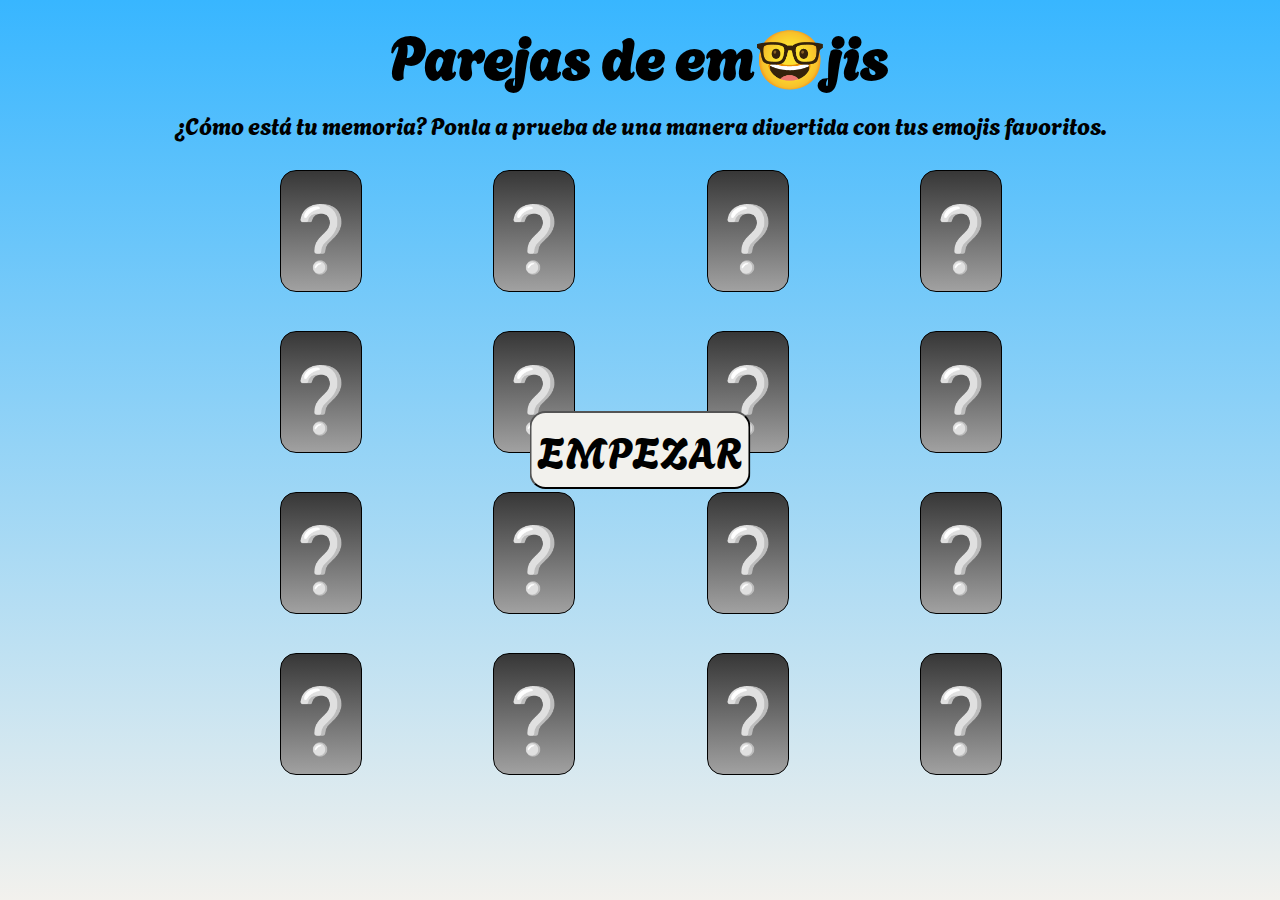
<file: index.html>
<!DOCTYPE html>
<html lang="es">
  <head>
    <meta charset="UTF-8" />
    <meta name="viewport" content="width=device-width, initial-scale=1.0" />
    <link rel="stylesheet" href="./style.css" />
    <title>Parejas de emojis</title>
  </head>
  <body class="body">
    <!-- Div para establecer un fondo a todo -->
    <div class="incio-fondo"></div>
    <h1>Parejas de em🤓jis</h1>

    <p class="textoInicial">
      ¿Cómo está tu memoria? Ponla a prueba de una manera divertida con tus
      emojis favoritos.
    </p>
    <p class="marcador atras">hola mundo</p>
    <button class="button-start">EMPEZAR</button>
    <!-- creamos tablero con 16 secciones con "id" carta; las cuales contienen las cartas del juego dentro de un div con id tablero -->

    <div class="tablero inicial">
      <section class="card">
        <div class="content">
          <div class="front">❔</div>
          <div class="back">👻</div>
        </div>
      </section>

      <section class="card">
        <div class="content">
          <div class="front">❔</div>
          <div class="back">👹</div>
        </div>
      </section>

      <section class="card">
        <div class="content">
          <div class="front">❔</div>
          <div class="back">🤪</div>
        </div>
      </section>
      <section class="card">
        <div class="content">
          <div class="front">❔</div>
          <div class="back">👻</div>
        </div>
      </section>

      <section class="card">
        <div class="content">
          <div class="front">❔</div>
          <div class="back">👹</div>
        </div>
      </section>

      <section class="card">
        <div class="content">
          <div class="front">❔</div>
          <div class="back">🤪</div>
        </div>
      </section>
      <section class="card">
        <div class="content">
          <div class="front">❔</div>
          <div class="back">👻</div>
        </div>
      </section>

      <section class="card">
        <div class="content">
          <div class="front">❔</div>
          <div class="back">👹</div>
        </div>
      </section>

      <section class="card">
        <div class="content">
          <div class="front">❔</div>
          <div class="back">🤪</div>
        </div>
      </section>
      <section class="card">
        <div class="content">
          <div class="front">❔</div>
          <div class="back">👻</div>
        </div>
      </section>

      <section class="card">
        <div class="content">
          <div class="front">❔</div>
          <div class="back">👹</div>
        </div>
      </section>

      <section class="card">
        <div class="content">
          <div class="front">❔</div>
          <div class="back">🤪</div>
        </div>
      </section>
      <section class="card">
        <div class="content">
          <div class="front">❔</div>

          <div class="back">👻</div>
        </div>
      </section>

      <section class="card">
        <div class="content">
          <div class="front">❔</div>
          <div class="back">👻</div>
        </div>
      </section>

      <section class="card">
        <div class="content">
          <div class="front">❔</div>
          <div class="back">🤪</div>
        </div>
      </section>
      <section class="card">
        <div class="content">
          <div class="front">❔</div>
          <div class="back">🤪</div>
        </div>
      </section>
    </div>

    <script src="./index.js"></script>
  </body>
</html>
</file>
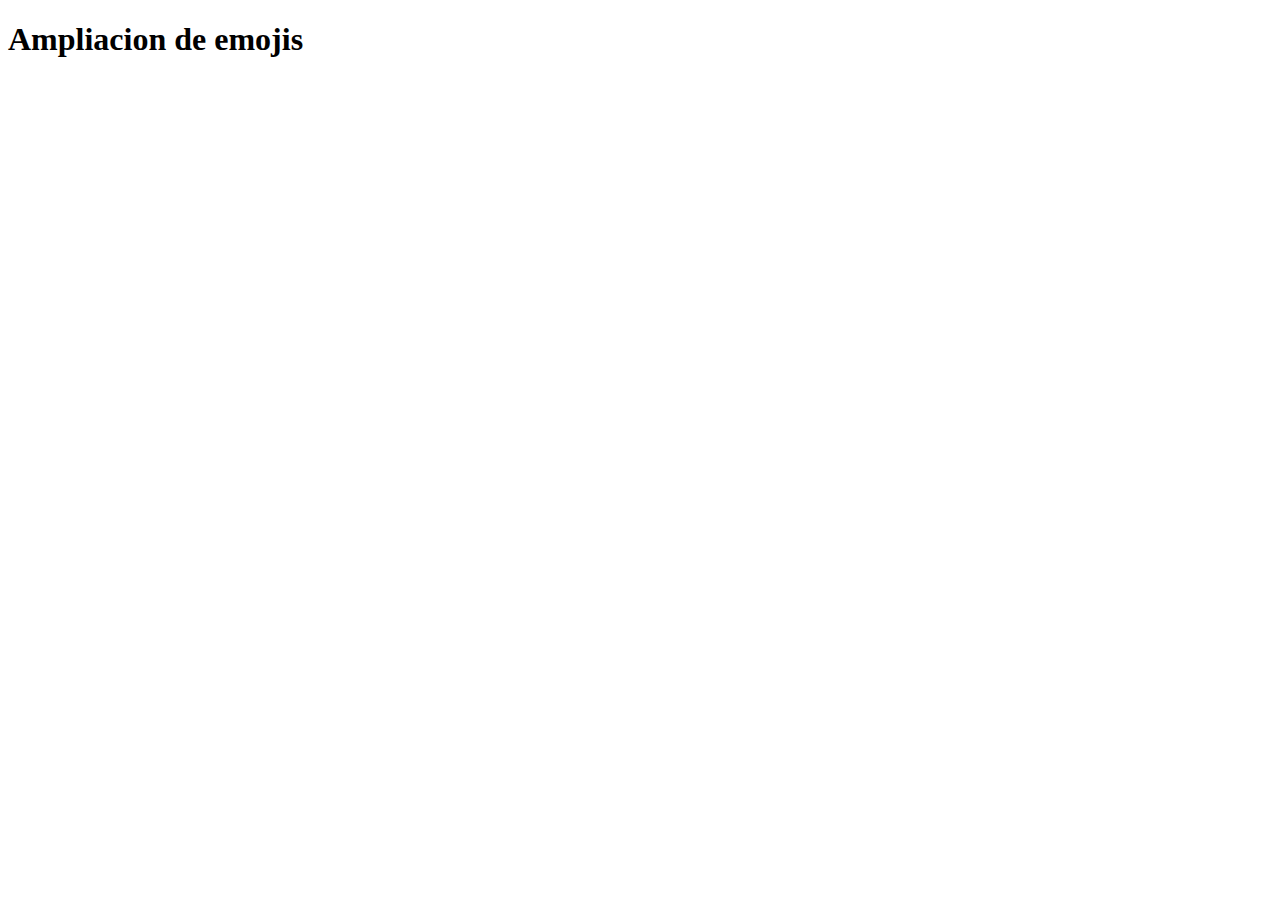
<file: ampliar numero emojis/index.html>
<!DOCTYPE html>
<html lang="en">
<head>
    <meta charset="UTF-8">
    <meta name="viewport" content="width=device-width, initial-scale=1.0">
    <title>Document</title>
</head>
<body>
    <h1>Ampliacion de emojis
    </h1>
    <script src="./index.js"></script>
</html>
</file>
<file: style.css>
/* importamos tipografia desde google fonts */
@import url("https://fonts.googleapis.com/css2?family=Agbalumo&display=swap");
* {
  font-family: "Agbalumo", sans-serif;
}
/* asignamos a body un grid dividido en tres columnas: titulo, parrafo y tablero */
body {
  /* utilizamos esa formula para que la fuente sea responsiva */
  font-size: calc(1em + 1vw);
  height: 100vh;
  width: 100vw;
  margin: 0;
  box-sizing: content-box;
  display: grid;
  grid-template-rows: 1fr 0.4fr 6fr;
  grid-template-areas:
    "titulo"
    "parrafo"
    "juego";

  position: absolute;
}

h1 {
  grid-area: titulo;
  margin: auto;
}
.atras {
  visibility: hidden;
}

.marcador {
  display: flex;
  justify-content: center;
  width: 100%;
  height: 100%;
  grid-area: parrafo;
  z-index: -1;
  margin: 0;
  backface-visibility: hidden;
}
.textoInicial {
  grid-area: parrafo;
  width: 100%;
  height: 100%;
  text-align: center;
  margin: auto;
  font-size: 0.8em;
}
button {
  position: absolute;
  z-index: 2;
  height: auto;
  width: auto;
  font-size: calc(1em + 1vw);
  padding: 6px;
  top: 50vh;
  left: 50vw;
  transform: translate(-50%, -50%);
  border-radius: 1rem;
  background-color: #f2f1ed;
  box-shadow: (0.5rem 0.5rem 2rem 1rem rgba(0, 0, 0, 0.2));
}

.tablero {
  grid-area: juego;
  font-weight: bold;
  width: 100%;
  height: 100%;
  display: grid;
  /* añadimos el scroll para casos excepcionales en los que por las dimensiones del viewport no entra el tablero para controlar como se desborda las cartas*/
  overflow: scroll;
  grid-template-columns: repeat(4, 1fr);
  grid-template-rows: repeat(4, 1fr);
}

.card {
  height: 120px;
  width: 80px;
  perspective: 600px;
  margin: auto;
  z-index: 0;
}

.content {
  position: absolute;
  width: 100%;
  height: 100%;
  transition: transform 1s;
  transform-style: preserve-3d;
}

.front,
.back {
  position: absolute;
  height: 100%;
  width: 100%;
  background: linear-gradient(rgb(55, 55, 55), rgb(161, 161, 161));
  display: grid;
  place-content: center;
  font-size: 4rem;
  border-radius: 1rem;
  border: solid 0.1rem;
  backface-visibility: hidden;
  user-select: none;
}

.back {
  background: linear-gradient(#38b6ff, #f2f1ed);
  transform: rotateY(180deg);
}

.card.flipped .content {
  transform: rotateY(180deg);
  transition: transform 0.5s;
}

.incio-fondo {
  width: 100%;
  height: 100%;
  position: absolute;
  background: linear-gradient(#38b6ff, #f2f1ed);
  z-index: -3;
}

.marcojuego {
  position: absolute;
  display: flex;
  width: 100%;
  height: 100%;
  justify-content: center;
  align-items: center;
  z-index: 1;
  grid-area: juego;
}
/* añadimos animaciones al evento de acertar y fallar */
.bad {
  display: inline-block;
  animation: bad 1s ease-in-out infinite;
}

@keyframes bad {
  0% {
    transform: rotate(0deg);
  }
  10% {
    transform: rotate(0deg);
  }
  20% {
    transform: rotate(-20deg);
  }
  40% {
    transform: rotate(40deg);
  }
  60% {
    transform: rotate(-20deg);
  }
  80% {
    transform: rotate(40deg);
  }
}

.good {
  display: inline-block;
  animation: good 1s ease-in-out infinite;
}

@keyframes good {
  0% {
    transform: scale(1);
  }
  25% {
    transform: scale(1);
  }
  50% {
    transform: scale(1.2);
  }
  75% {
    transform: scale(1);
  }
}
/* trabajamos responsividad teniendo en cuenta varios tamaños de dispositivos y su horientacion, bien sea horizontal o vertical, empezando desde un dispositivo mobil*/
@media (min-width: 600px) and (max-width: 750px) {
  .tablero {
    display: grid;
    grid-template-columns: repeat(8, 1fr);
    grid-template-rows: repeat(2, 1fr);
  }
}

@media (min-width: 1000px) {
  body {
    display: grid;

    grid-template-columns: repeat(6, 1fr);
    grid-template-rows: 1fr 0.4fr 6fr 1fr;
    grid-template-areas:
      "prueba prueba prueba prueba prueba prueba"
      "parrafo parrafo parrafo parrafo parrafo parrafo"
      "vacio juego juego juego juego vacio2";
  }
  h1 {
    grid-area: prueba;
  }
  .asideL {
    width: 100%;
    height: 100%;
    grid-area: vacio;
  }
  .aside {
    width: 100%;
    height: 100%;
    grid-area: vacio2;
  }
}
</file>
